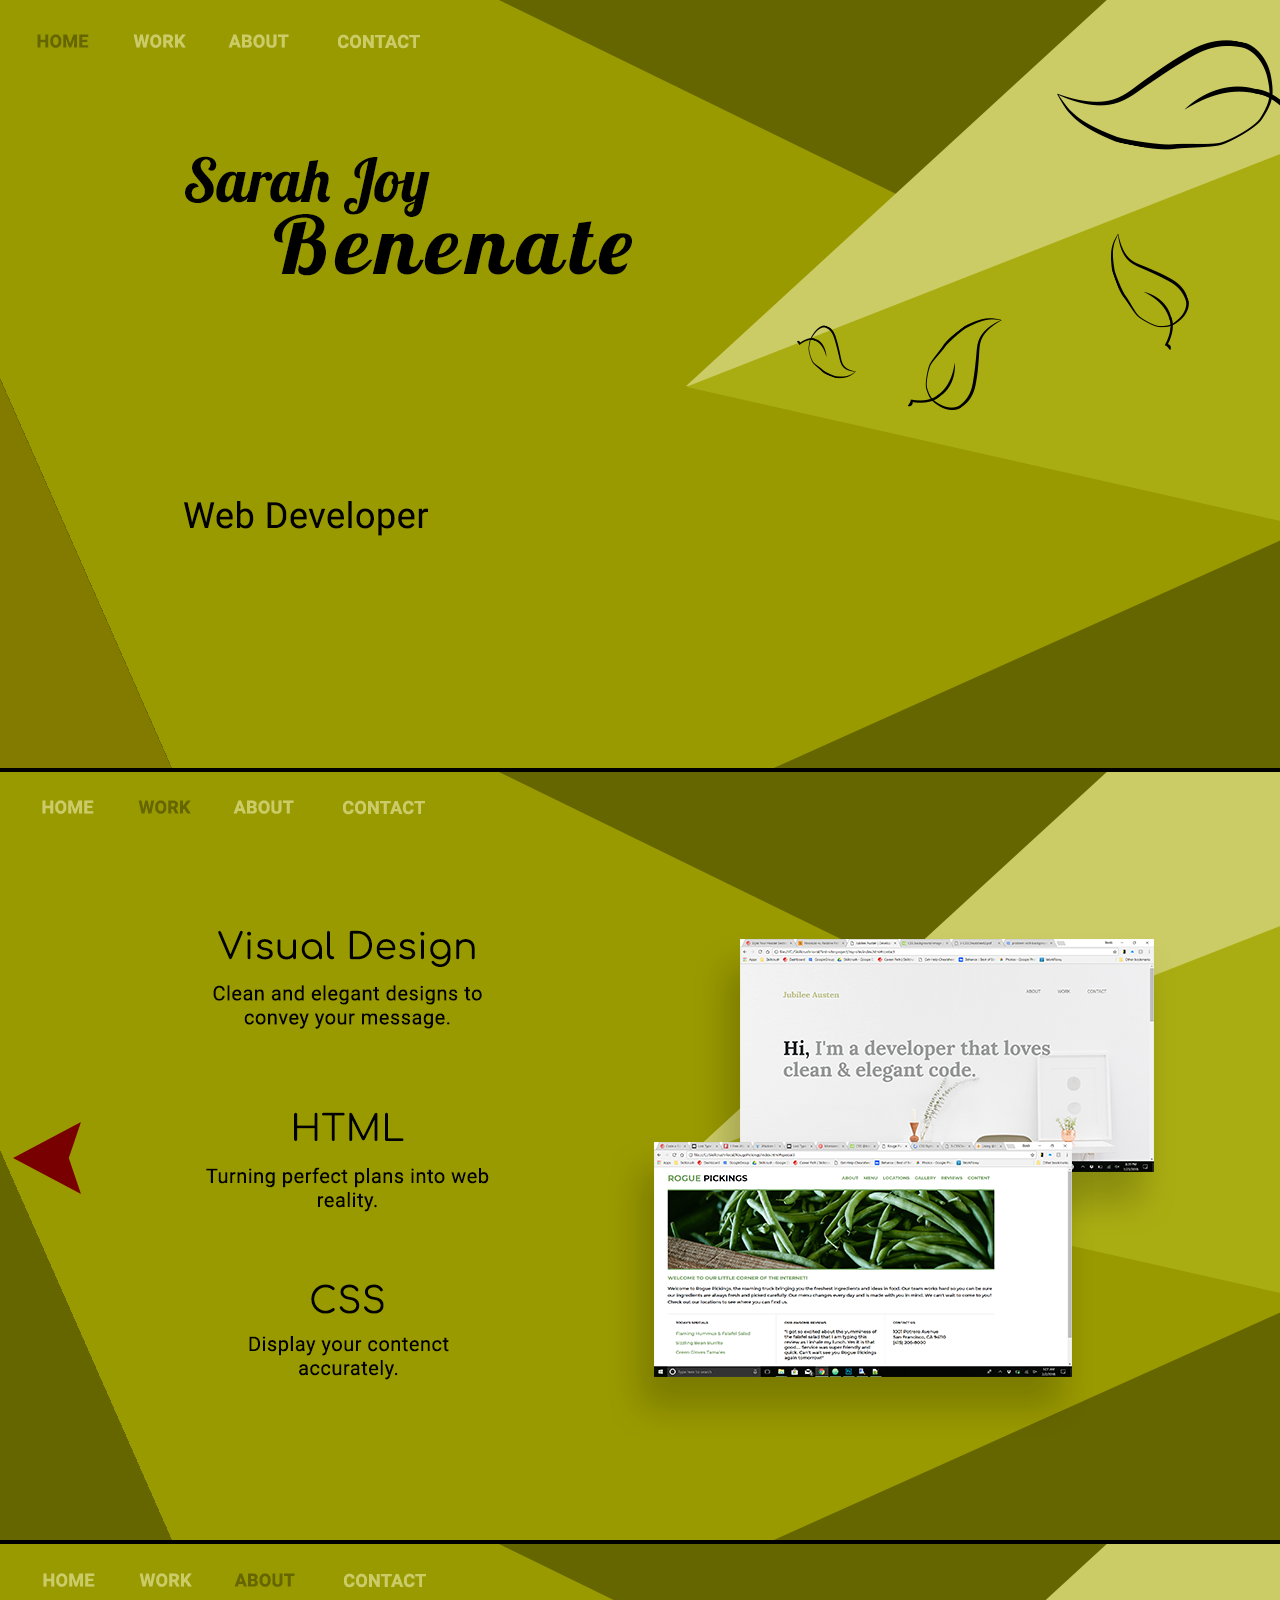
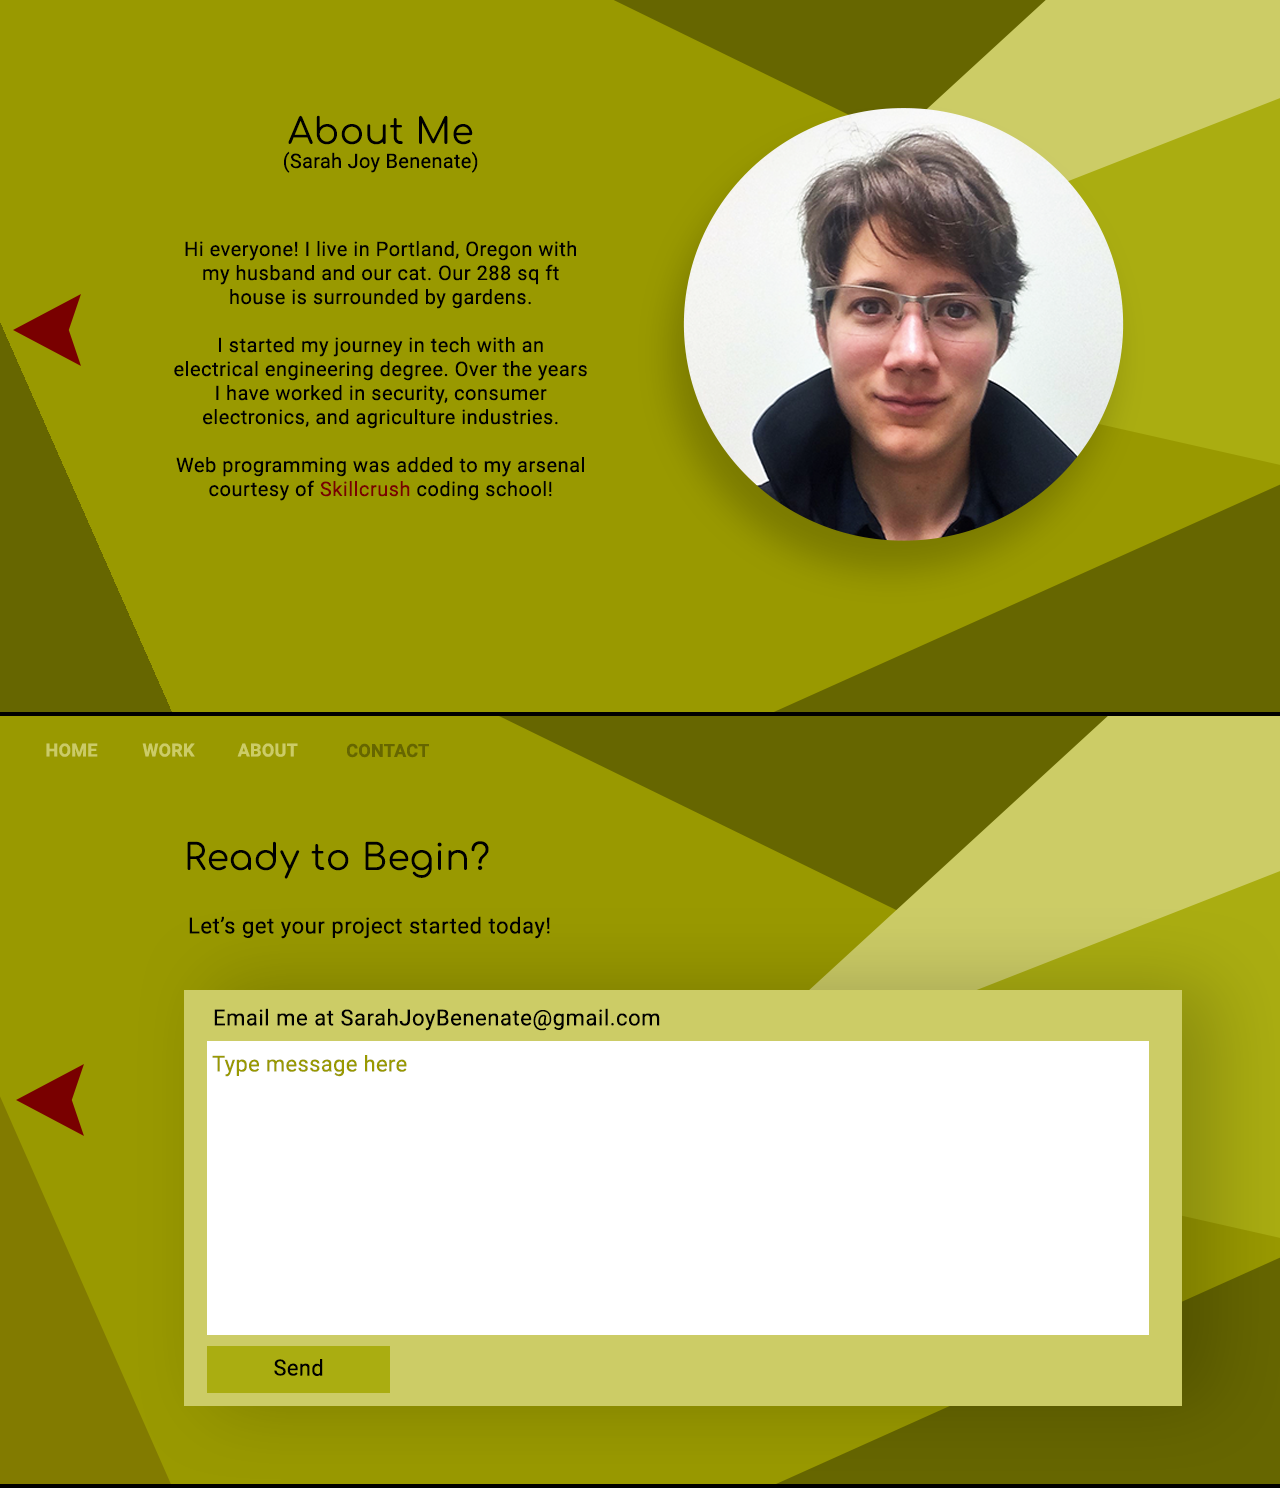
<file: design-project/index.html>
<!doctype html>
<html lang="en">
    <head>
      <!-- The Necessaries -->
      <meta charset="utf-8"/>
      <title>Portfolio Design</title>

      <!-- CSS stylesheets -->
      <link rel="stylesheet" href="../css/main.css">
      <link rel="stylesheet" href="../css/normalize.css">
      <link rel="stylesheet" href="../css/base.css">

      <!-- Fonts from Google -->
      <link href="https://fonts.googleapis.com/css?family=Macondo+Swash+Caps" rel="stylesheet">
      <link href="https://fonts.googleapis.com/css?family=Fredericka+the+Great" rel="stylesheet">
      <link href="https://fonts.googleapis.com/css?family=Baloo+Da" rel="stylesheet">
      <link href="https://fonts.googleapis.com/css?family=Arbutus+Slab" rel="stylesheet">
    </head>


    <body style="background-color: black;">
      <div>
        <img src="./img/portfolio-01-home.png" alt="welcome page">
      </div>
      <div>
        <img src="./img/portfolio-02-skills.png" alt="skills page">
      </div>
      <div>
        <img src="./img/portfolio-03-about.png" alt="about page">
      </div>
      <div>
        <img src="./img/portfolio-04-contact.png" alt="contact page">
      </div>


    </body>

</html>
</file>
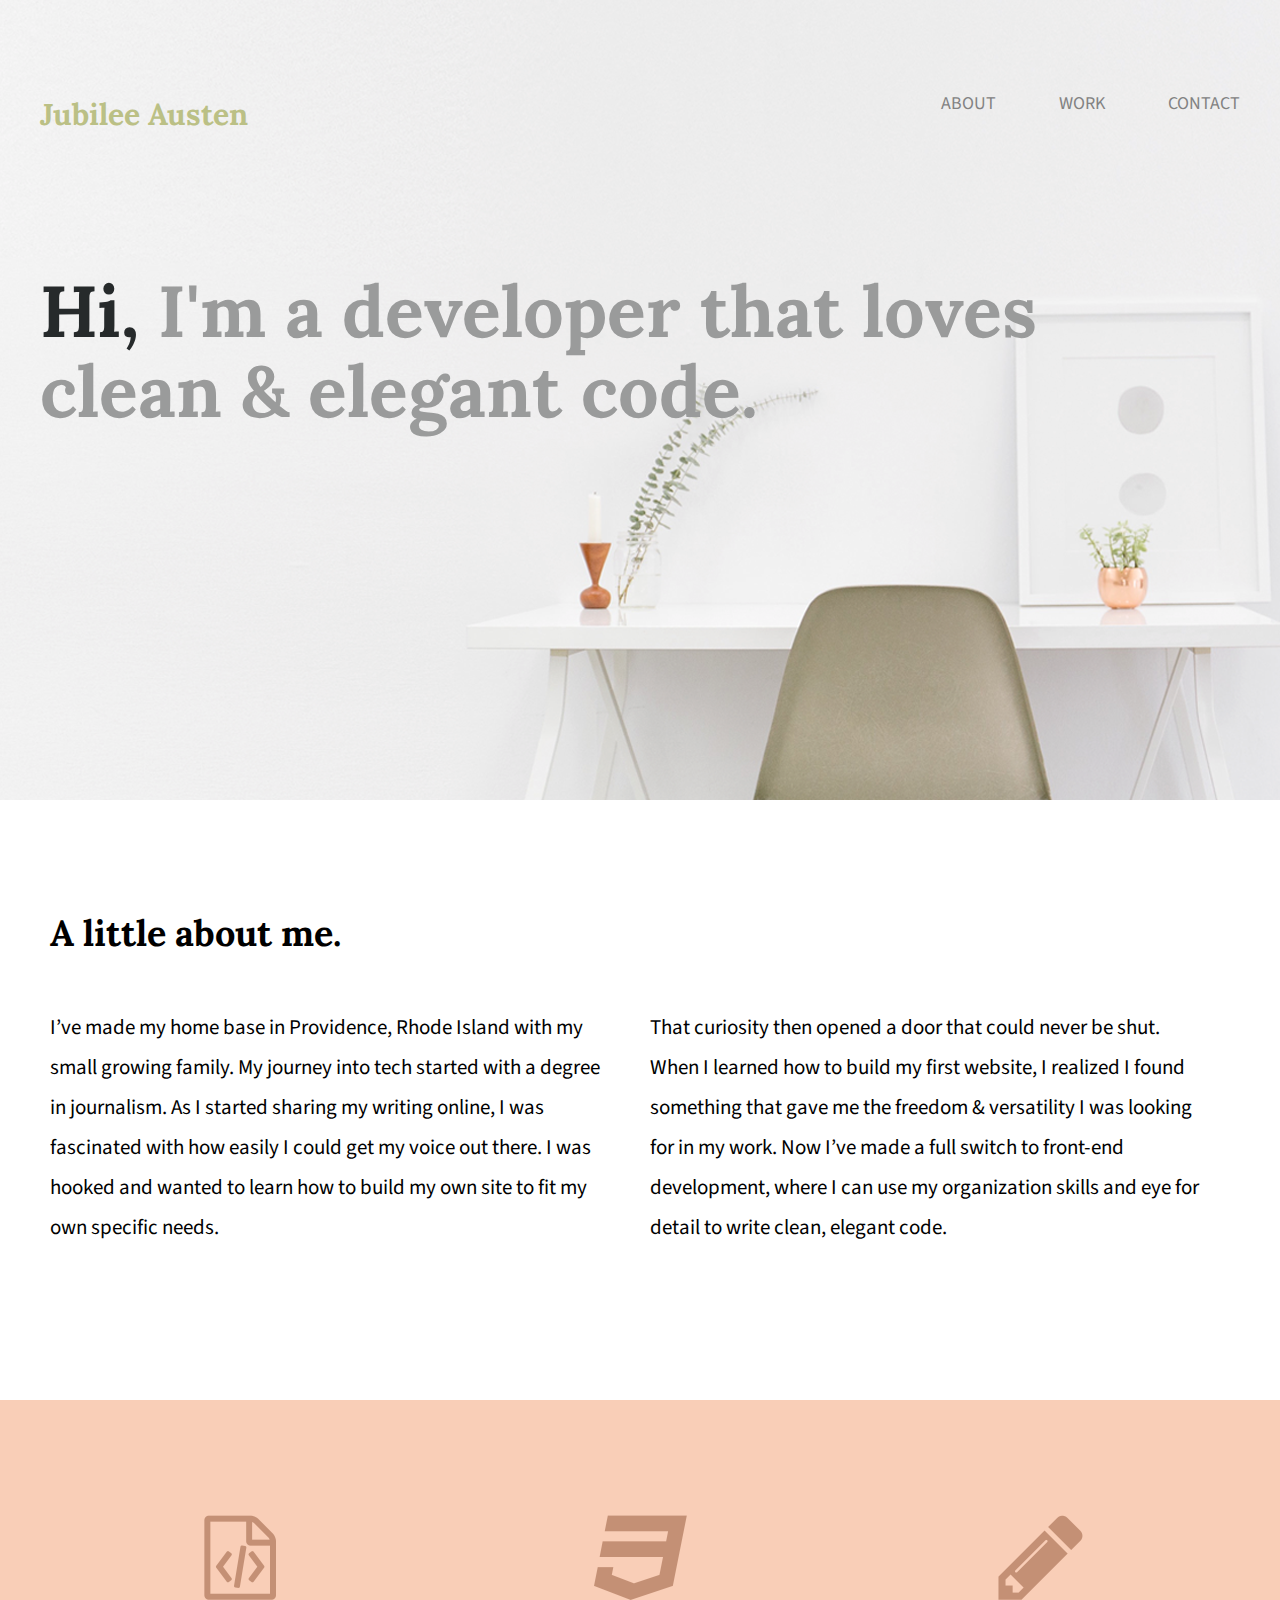
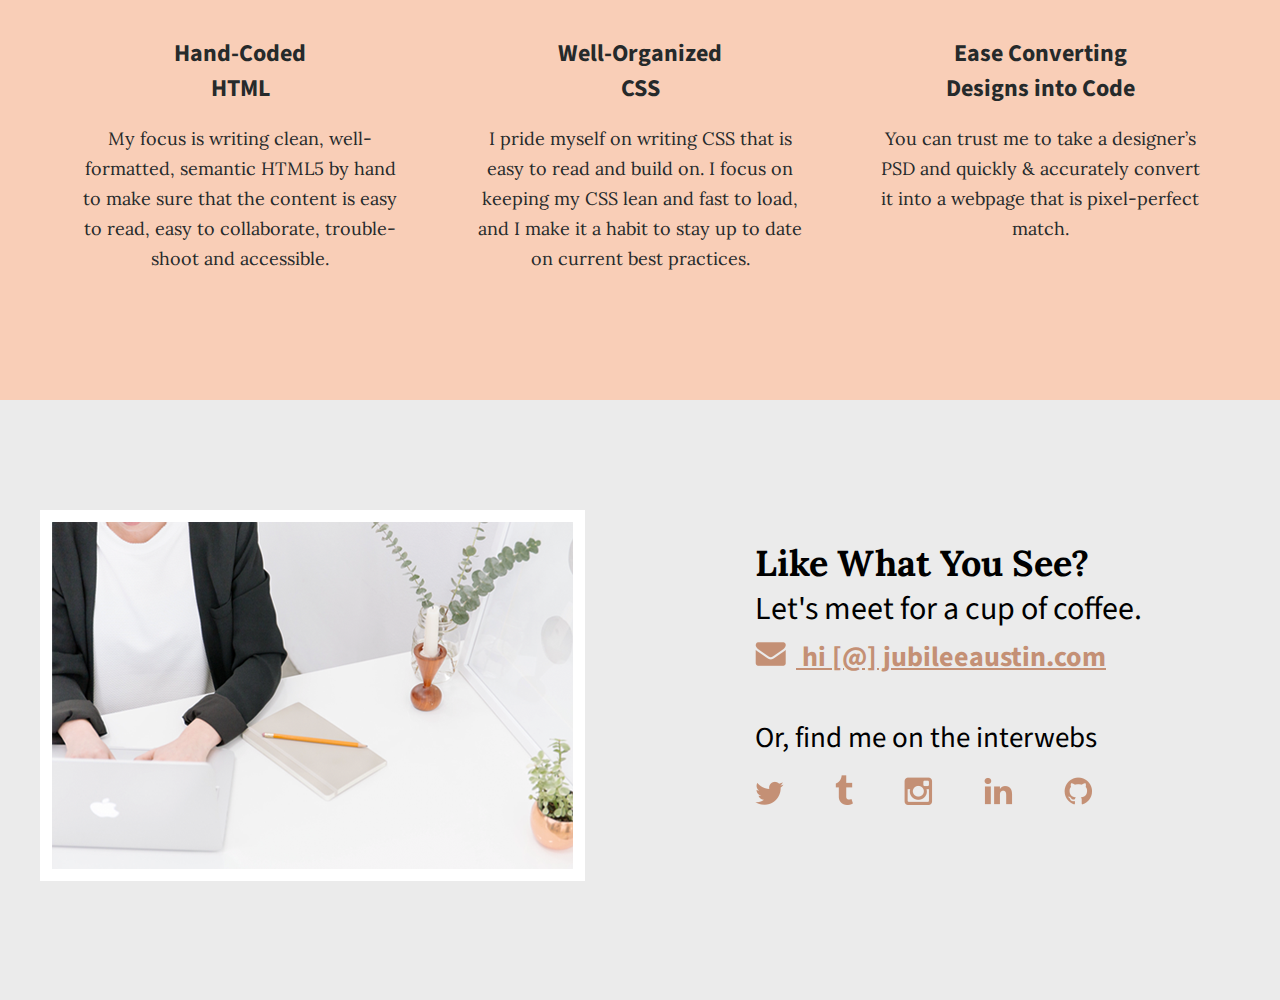
<file: jubileeaustin/index.html>
<!doctype html>
<html lang="en">
    <head>
      <!-- The Necessaries -->
      <meta charset="utf-8"/>
      <title>Jubilee Austen | Developer</title>

      <!-- CSS stylesheets -->
      <link rel="stylesheet" href="css/normalize.css">
      <link rel="stylesheet" href="css/main.css">

      <!-- Fonts from Google -->
      <link href='https://fonts.googleapis.com/css?family=Source+Sans+Pro:400,700' rel='stylesheet' type='text/css'>
      <link href="https://fonts.googleapis.com/css?family=Lora:400,700" rel="stylesheet">
    </head>

<!-- ************************************************************ -->
    <body>

<!-- top section of the page -->
      <header id="home">
        <div class="full-width">

          <div class="half-width">
            <h1>Jubilee Austen</h1>
          </div>

          <div class="half-width">
            <nav>
              <ul>
                <li><a href="#about">About</a></li>
                <li><a href="#work">Work</a></li>
                <li><a href="#contact">Contact</a></li>
              </ul>
            </nav>
          </div>

          <h2><span>Hi,</span> I'm a developer that loves clean & elegant code.</h2>

        </div>
      </header>


<!-- ************************************************************ -->
      <main>

        <!-- About Me, just a couple of friendly paragraphs -->
        <section id="about">
          <div class="full-width">
            <h2>A little about me.</h2>

            <div class="half-width">
              <p>I’ve made my home base in Providence, Rhode Island with my small growing family. My journey into tech started with a degree in journalism. As I started sharing my writing online, I was fascinated with how easily I could get my voice out there. I was hooked and wanted to learn how to build my own site to fit my own specific needs.</p>
            </div>

            <div class="half-width">
              <p>That curiosity then opened a door that could never be shut. When I learned how to build my first website, I realized I found something that gave me the freedom & versatility I was looking for in my work. Now I’ve made a full switch to front-end development, where I can use my organization skills and eye for detail to write clean, elegant code.</p>
            </div>

          </div>
        </section>


        <!-- The Skills Section of Work -->

        <section id="work">
          <div class="full-width">

            <div class="third-width">
              <img src="img/html-icon.png" alt="HTML icon"/>
              <h3>Hand-Coded HTML</h3>
              <p>My focus is writing clean, well-formatted, semantic HTML5 by hand to make sure that the content is easy to read, easy to collaborate, trouble-shoot and accessible.</p>
            </div>

            <div class="third-width">
              <img src="img/css-icon.png" alt="CSS icon"/>
              <h3>Well-Organized CSS</h3>
              <p>I pride myself on writing CSS that is easy to read and build on. I focus on keeping my CSS lean and fast to load, and I make it a habit to stay up to date on current best practices.</p>
            </div>

            <div class="third-width">
              <img src="img/pencil-icon.png" alt="Pencil icon"/>
              <h3>Ease Converting Designs into Code</h3>
              <p>You can trust me to take a designer’s PSD and quickly & accurately convert it into a webpage that is pixel-perfect match.</p>
            </div>

          </div>
        </section>

        <!-- Contact Me -->
        <footer id="contact">
          <div class="full-width">

            <div class="half-width">
              <img id="contact-img" src="img/contact-img.png" alt="Working on a laptop"/>
            </div>

            <div class="half-width" id="contact-info">
              <h2>Like What You See?</h2>
              <h3 id="email-header">Let's meet for a cup of coffee.</h3>
              <a href="mailto:hi@jubileeaustin.com"><img id="envelope" src="img/envelope-icon.png" alt="email icon"/> hi [@] jubileeaustin.com</a>
              <!-- Social Media Links -->
              <h4 id="socialmedia-header">Or, find me on the interwebs</h4>
              <ul>
                <li><a href="https://twitter.com/" target="_blank"><img src="./img/twitter.png" alt="Twitter"></a></li>
                <li><a href="https://www.tumblr.com/" target="_blank"><img src="./img/tumblr.png" alt="Tumblr"></a></li>
                <li><a href="https://www.instagram.com/sjbenenate/" target="_blank"><img src="./img/instagram.png" alt="Instagam"></a></li>
                <li><a href="https://www.linkedin.com/in/sarah-miller-75938875/" target="_blank"><img src="./img/linkedin.png" alt="Linkedin"></a></li>
                <li><a href="https://github.com/" target="_blank"><img src="./img/github.png" alt="GitHub"></a></li>
              </ul>
            </div>

          </div>
        </footer>


      <!-- ************************************************************* -->

      </main>

    <!-- ************************************************************* -->

    </body>

</html>
</file>
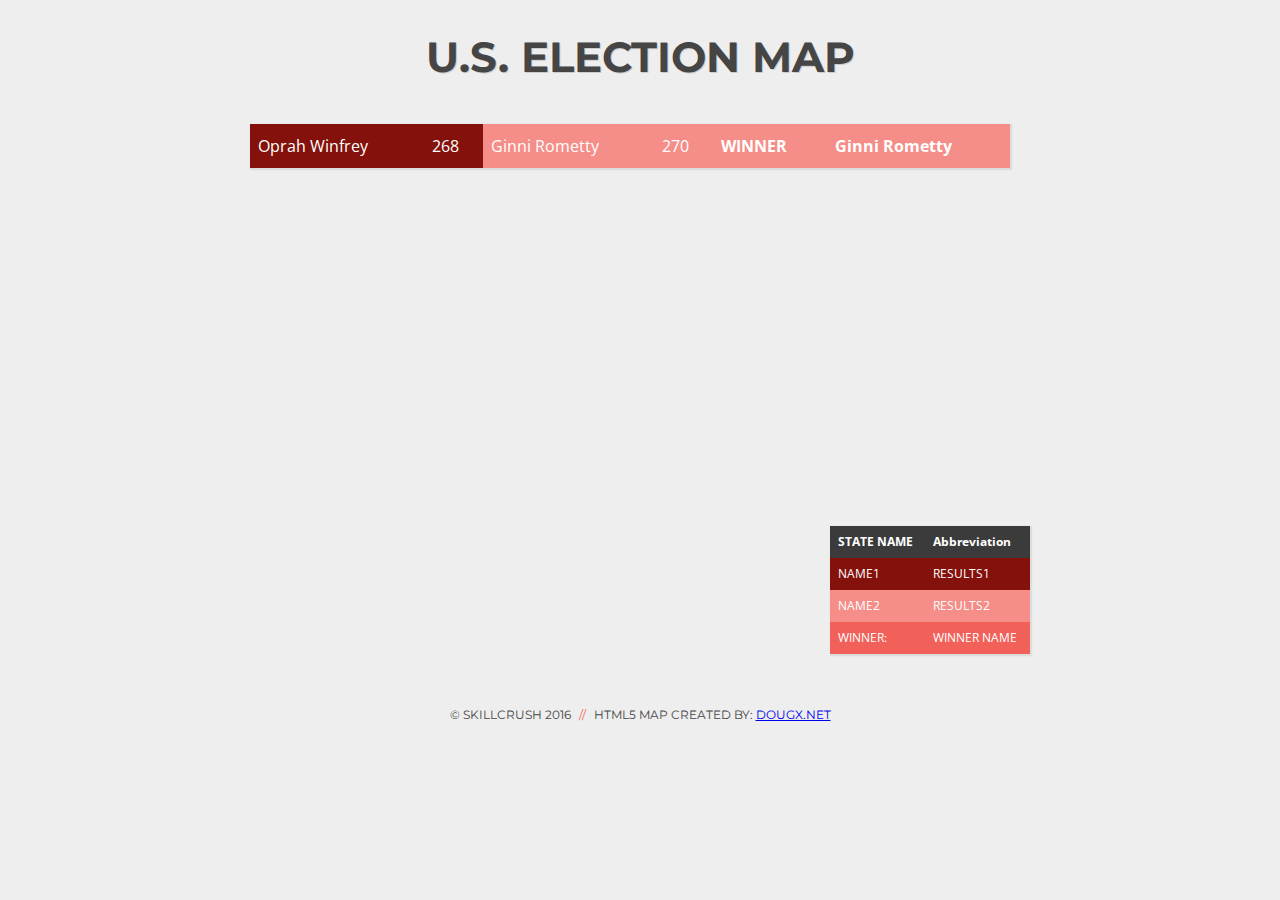
<file: project-election-map/index.html>
<html>
<head>
    <title>U.S. ELECTION MAP</title>

    <link href='http://fonts.googleapis.com/css?family=Open+Sans:400italic,400,700|Montserrat:400,700' rel='stylesheet' type='text/css'>
    <link href="https://fonts.googleapis.com/css?family=Bitter" rel="stylesheet">
    <link rel="stylesheet" type="text/css" href="style.css">

</head>

<body onload="onLoad();">
<div class="page">
    <header>
        <h1>U.S. ELECTION MAP</h1>
    </header>

    <div class="map-container">

        <canvas id="map_canvas" width="800" height="550" style="position:relative;">
        </canvas>

        <table id='stateResults' style="position:absolute; bottom:10px; right:10px;">
            <theader>
                <tr>
                    <th>STATE NAME</th>
                    <th>Abbreviation</th>
                </tr>
            </theader>
            <tbody>
            <tr>
                <td class="name-1">NAME1</td>
                <td class="name-1">RESULTS1</td>
            </tr>
            <tr>
                <td class="name-2">NAME2</td>
                <td class="name-2">RESULTS2</td>
            </tr>
            <tr>
                <td class="winner">WINNER:</td>
                <td class="winner">WINNER NAME</td>
            </tr>
            </tbody>
        </table>

        <table id='countryResults' style="position:absolute; top:10px; left:10px;">
            <tbody>
            <tr>
                <td class="name-1">NAME1</td>
                <td class="name-1">RESULTS1</td>
                <td class="name-2">NAME2</td>
                <td class="name-2">RESULTS2</td>
                <th>WINNER</th>
                <th>Name</th>
            </tr>
            </tbody>
        </table>

    </div>
    <br clear="all">
    <footer>
        <p>&copy; Skillcrush 2016 <span>//</span> HTML5 Map Created By: <a href="http://dougx.net/map/usmap.html" target="_blank">DougX.net</a></p>
    </footer>

</div>

<!--
JavaScript files are added just before </body> so all HTML loads first.
This can make your page appear to load faster and helps avoid missing HTML errors.
 -->

<!-- map.js -->
<script type="text/javascript" src="https://s3.amazonaws.com/media.skillcrush.com/skillcrush/wp-content/uploads/2017/11/map.js"></script>
<!-- custom js (uncomment when you've added your custom script.js file) -->
<script type="text/javascript" src="script.js"></script>

</body>
</html>
</file>
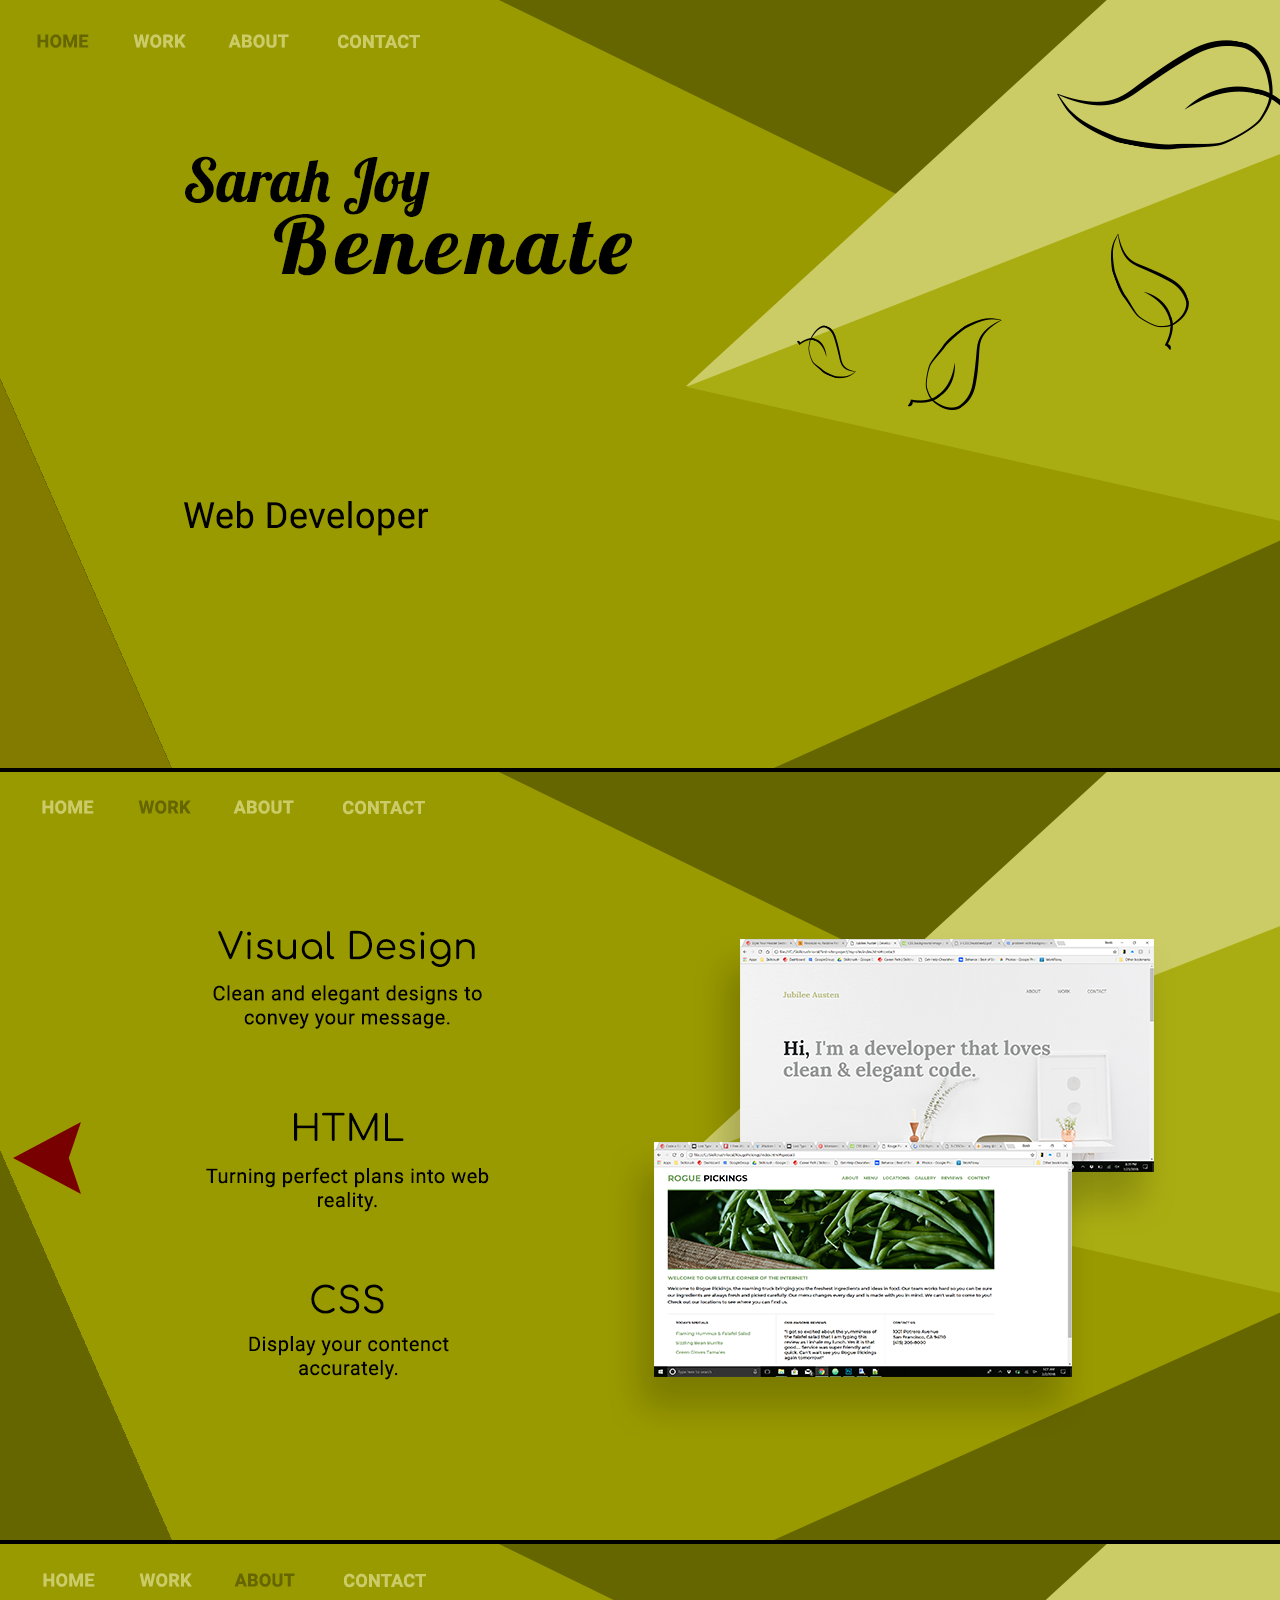
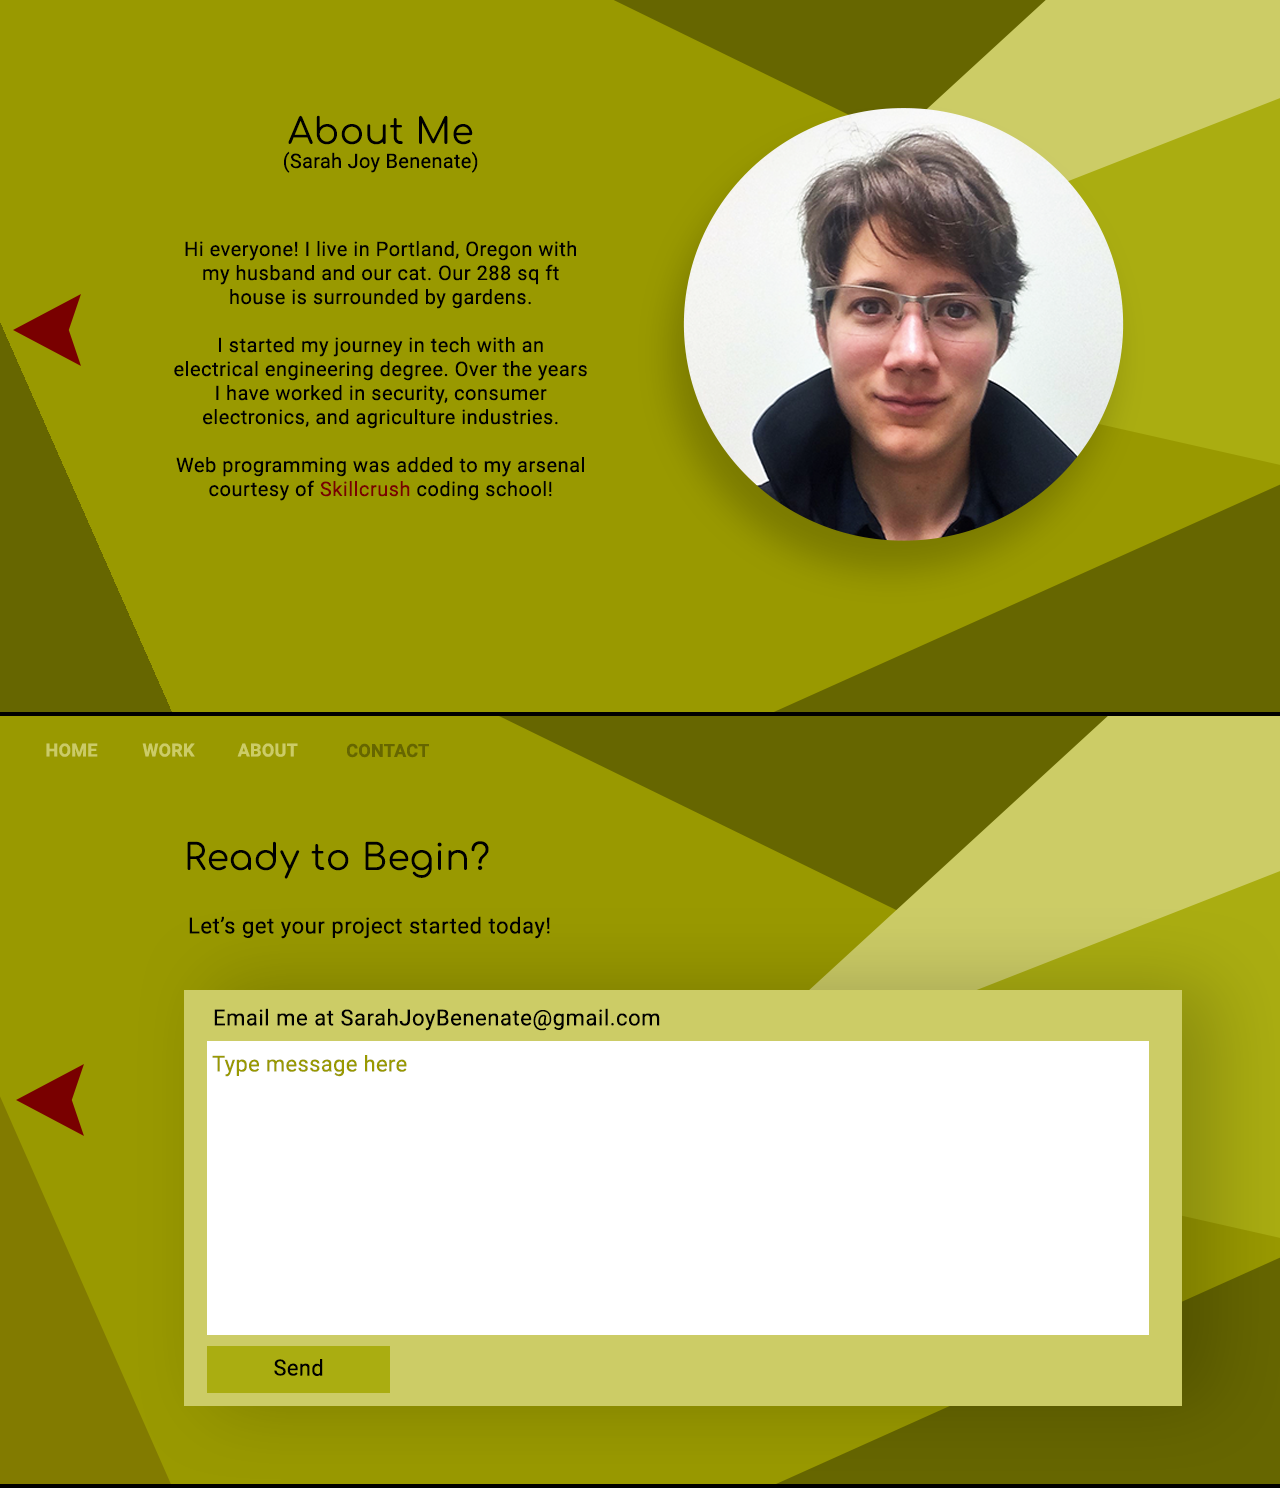
<file: page-portfolio.html>
<!doctype html>
<html lang="en">
    <head>
      <!-- The Necessaries -->
      <meta charset="utf-8"/>
      <title>Portfolio Design</title>

      <!-- CSS stylesheets -->
      <link rel="stylesheet" href="./css/main.css">
      <link rel="stylesheet" href="./css/normalize.css">
      <link rel="stylesheet" href="./css/base.css">

      <!-- Fonts from Google -->
      <link href="https://fonts.googleapis.com/css?family=Macondo+Swash+Caps" rel="stylesheet">
      <link href="https://fonts.googleapis.com/css?family=Fredericka+the+Great" rel="stylesheet">
      <link href="https://fonts.googleapis.com/css?family=Baloo+Da" rel="stylesheet">
      <link href="https://fonts.googleapis.com/css?family=Arbutus+Slab" rel="stylesheet">
    </head>


    <body style="background-color: black;">
      <div>
        <img src="./img/portfolio-01-home.png" alt="welcome page">
      </div>
      <div>
        <img src="./img/portfolio-02-skills.png" alt="skills page">
      </div>
      <div>
        <img src="./img/portfolio-03-about.png" alt="about page">
      </div>
      <div>
        <img src="./img/portfolio-04-contact.png" alt="contact page">
      </div>


    </body>

</html>
</file>
<file: css/main.css>
/******* NAV *******/
nav {
  float: right;
  padding: 0 40px;
}

nav ul li {
  display: inline-block;
}

nav ul li a {
  font-family: 'open sans', sans-serif;
  text-transform: uppercase;
  text-decoration: none;
  font-size: 18px;
  color: #99a592;
  padding-left: 60px;
}

/******* HEADER *******/

#home {
  background: url("../img/ocean-waves.jpg") no-repeat;
  background-size: cover;
  height: 550px;
}

#home #name {
  font-family: 'Macondo Swash Caps';
  font-size: 70px;
}

#home h1, p {
  padding: 0 50px;
}

#home p {
  font-size: 36px;
}



/******* ABOUT *******/
#about {
    background-color: #f9feed;
}

#about h2 {
  padding: 0px 0 20px 50px;
}

#profile-pic {
  display: block;
  margin: 0 auto;
  width: 50%;
}

#about p {
  padding: 0 50px;
}



/******* SKILLS *******/
#skills {
  background: #d6e7cc;
}

#skills h2 {
  padding: 0px 0 20px 50px;
}

#skills img {
  width: 70px;
}

#skills .third-width {
  text-align: center;
}



/******* WORK *******/
#work {
  background-color: #f9feed;
}

#work h2 {
  padding: 0px 0 20px 50px;
}

#work img {
  width: 300px;
}

#work .third-width {
  text-align: center;
}


/******* CONTACT *******/
#contact  {
  background-color: #99a592;
}

#contact p {
  text-align: center;
}

#contact a {
  color: black;
  font-size: 24px;
}

#contact h2 {
  text-align: center;
}


#contact ul {
  list-style: none;
}

#contact ul li {
  display: inline-block;
}

#contact ul img {
  padding-right: 60px;
  width: 50px;
}

#social-media {
  padding-left: 150px;
}
</file>
<file: css/base.css>
/******* BASE STYLES *******/
body {
  font-family: 'Arbutus Slab';
}

body h1 {
  font-family: 'Macondo Swash Caps';
  font-size: 72px;
}

body h2 {
  font-family: 'Macondo Swash Caps';
  font-size: 36px;
  padding: 0;
  margin: 0;
}

body h3 {
  font-family: 'arugutus slab', sans-serif;
  font-size: 18px;
}

body p {
  font-family: 'open sans';
  font-size: 16px;
}

/******* GRID *******/

.full-width {
  width: 1200px;
  margin: 0 auto!important;
  float: none!important;
  padding-top: 20px;
}

.half-width {
  width: 600px;
  float: left;
}

.third-width {
  width: 400px;
  float: left;
}

.spacer {
  clear: both;
  /*border: 5px solid black;*/
  height: 20px;
}
</file>
<file: jubileeaustin/css/main.css>
/******* BASE STYLES *******/

body {
  font-family: 'Source Sans Pro', sans-serif;
}


#about, #work, #contact {
  height: 600px;
}


/******** GRID *********/

.full-width {
  width: 1200px;
  margin: 0px auto;
}

.half-width {
  width: 600px;
  float: left;
}

.third-width {
  width: 400px;
  float: left;
}

/******** Header *********/
header {
  height: 800px;
  background: url('../img/full-background-img.png') no-repeat 0 0;
  background-size: cover;
}

header .half-width {
  padding-top: 75px;
}

header h1 {
  font-family: 'Lora';
  font-size: 30px;
  color: #bbc085;
}

nav {
  float: right;
  padding: auto 40px;
}

nav ul li {
  display: inline-block;
}

nav ul li a {
  text-transform: uppercase;
  text-decoration: none;
  font-size: 18px;
  color: #828282;
  padding-left: 60px;
}

header h2 {
  width: 1000px;
  clear: both;
  font-family: 'Lora';
  font-size: 72px;
  line-height: 80px;
  color: #9a9b9b;
  padding: 118px 0;
}

header h2 span {
  color: #262a2b;
}

/******** About *********/
#about .full-width {
  padding: 80px 50px;
}

#about h2 {
  font-family: 'Lora', sans-serif;
  font-size: 36px;
}

#about p {
  font-size: 21px;
  line-height: 40px;
  padding-right: 50px;
}


/******** Work *********/
#work {
  background: #f9ceb7;
  text-align: center;
}

#work .full-width {
  padding: 115px 0;
}


#work img {
  padding-bottom: 30px;
}

#work h3 {
  width: 190px;
  font-size: 'Source Sans Pro', bold;
  font-size: 24px;
  margin: 0 auto;
  color: #262a2b;
}

#work p {
  font-family: 'Lora', serif;
  font-size: 18px;
  line-height: 30px;
  color: #262a2b;
  padding: 0 35px;
}



/******** Contact *********/
#contact {
  background: #ebebeb;
}

#contact .full-width {
  padding: 110px 0;
}

#contact-img {
  border: 12px solid #ffffff;
}

#contact h2, #email-header, #socialmedia-header, #contact ul {
  padding-left: 115px;
}

#envelope {
  padding: 0 10px 0 115px;
}

#contact h2 {
  font-family: 'Lora', bold;
  font-size: 36px;
}

#email-header{
    font-size: 32px;
    font-weight: normal;
    margin: -30px 0 5px 0;
}

#socialmedia-header {
    font-weight: normal;
    font-size: 29px;
    margin: 40px 0 0 0;
}

/***  Social Media Links  ****/
#contact a {
    text-decoration: lowercase;
    color: #c49075;
    font-weight: bold;
    font-size: 28px;
}

#contact ul {
  list-style: none;
}

#contact ul li {
  display: inline-block;
}

#contact ul img {
  padding-right: 48px;
}
</file>
<file: project-election-map/style.css>
.page {
  width: 80%;
  max-width: 960px;
  margin: 0 auto;
  text-align: left;
  background-color: #eee;
}

body {
  font: 16px/26px 'Open Sans', Helvetica, Arial, sans-serif;
  color: #454545;
  margin: 0px;
  padding: 0px;
  background-color: #eee;
}

header {
  padding: 0.75em 0;
  text-align: center;
  font-family: 'Montserrat', serif;
  font-size: 21px;
  text-shadow: 1px 1px #ccc;
}

.map-container {
  width:800px;
  margin: 0 auto;
  position:relative;
}

#stateResults {
  width: 25%;
  font: 12px/16px 'Open Sans', Helvetica, Arial, sans-serif;
  color: #454545;
}

#countryResults {
  width: 95%;
  font: 16px/28px 'Open Sans', Helvetica, Arial, sans-serif;
  color: #454545;
}
#stateResults, #countryResults {
  border-collapse: collapse;
  background-color: #f2f2f2;
  -webkit-box-shadow: 1px 1px 1px 1px rgba(204,204,204,0.5);
  -moz-box-shadow: 1px 1px 1px 1px rgba(204,204,204,0.5);
  box-shadow: 1px 1px 1px 1px rgba(204,204,204,0.5);
}

th, td {
  text-align: left;
  padding: 8px;
}
#stateResults th{
  background-color: #3b3b3b;
  color: white;
}
#countryResults th {
  background-color: #f16059;
  color: white;
}
.name-1 {
  background-color: rgb(132,17,11);
  color: white;
}
.name-2 {
  background-color: rgb(245, 141, 136);
  color: white;
}
.winner {
  background-color: #f16059;
  color: white;
}

footer p {
  font-family: "Montserrat", sans-serif;
  font-size: 12px;
  text-align: center;
  text-transform: uppercase;
}
footer span {
  color: #f16059;
  padding: 0 5px;
}
</file>
